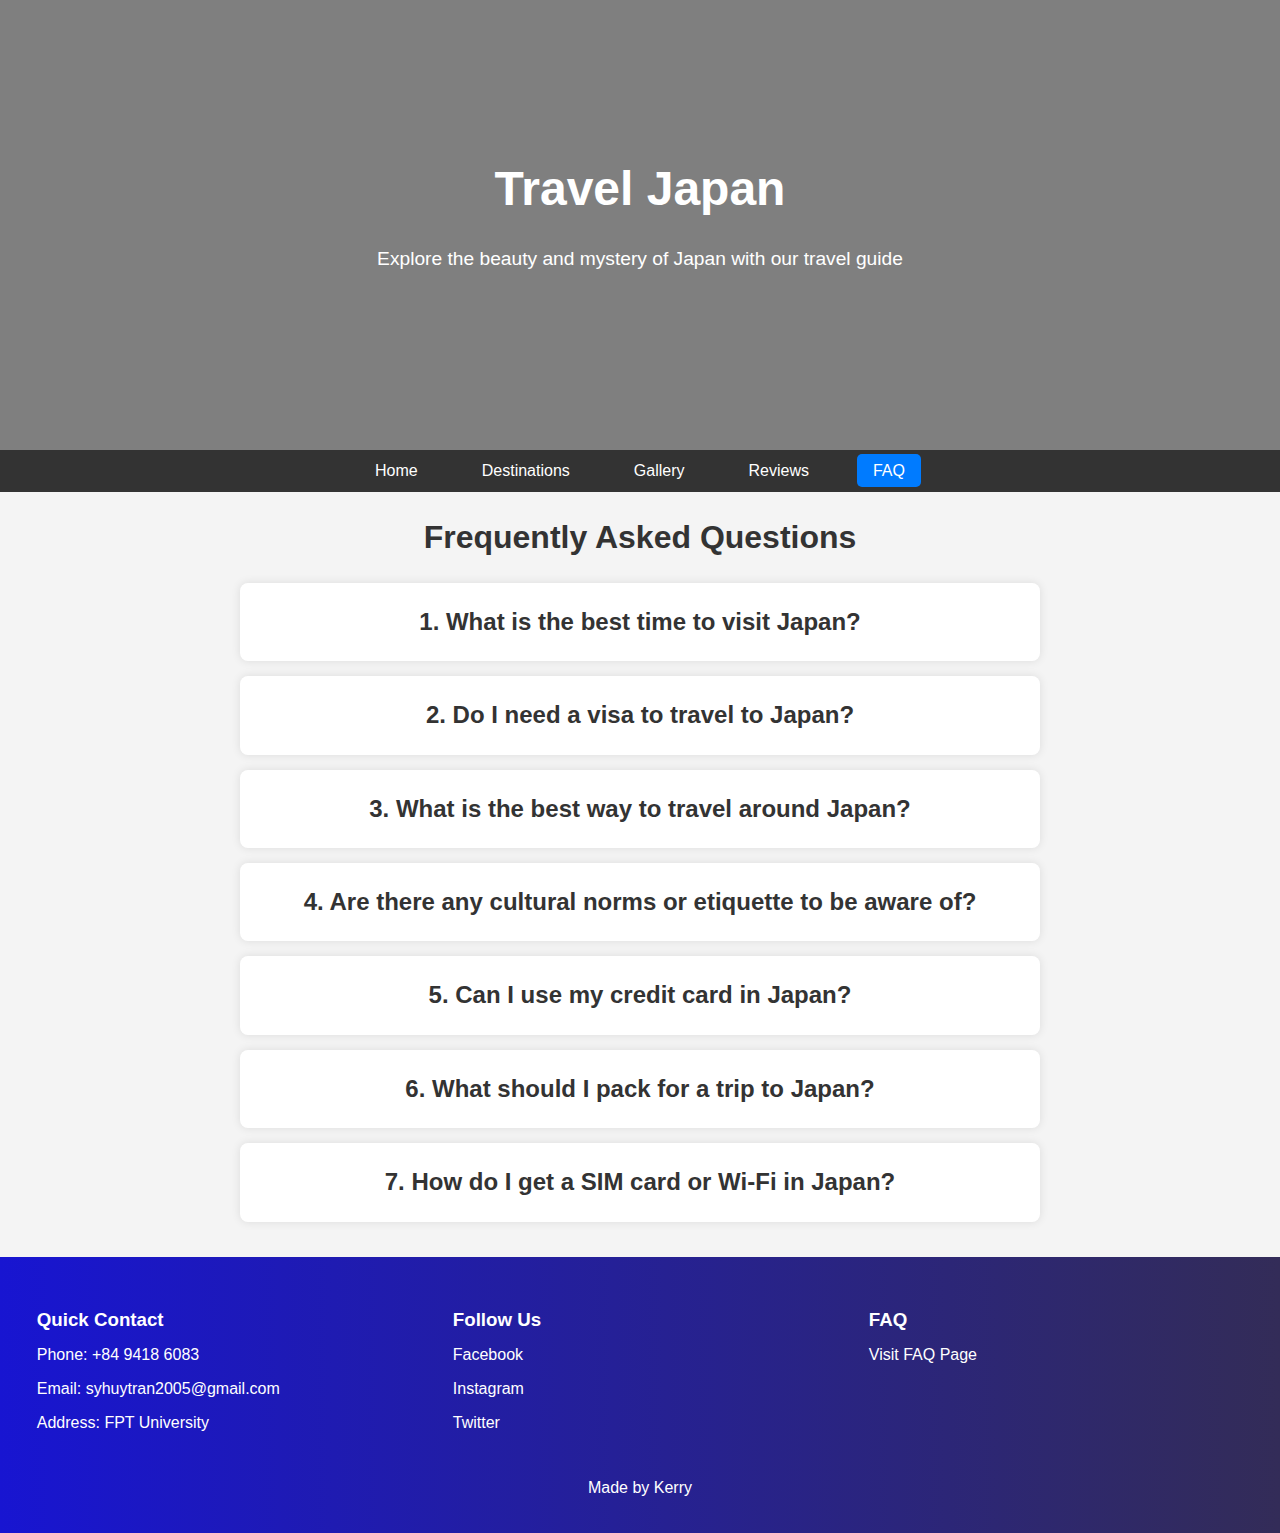
<file: faq.html>
<!DOCTYPE html>
<html lang="en">
<head>
    <meta charset="UTF-8">
    <meta name="viewport" content="width=device-width, initial-scale=1.0">
    <title>FAQ - Travel Japan</title>
    <link rel="stylesheet" href="css/style.css">

</head>
<body>

    <header>
        <h1>Travel Japan</h1>
        <p>Explore the beauty and mystery of Japan with our travel guide</p>
    </header>

    <nav>
        <ul>
            <li><a href="index.html">Home</a></li>
            <li><a href="index.html#destinations">Destinations</a></li>
            <li><a href="index.html#gallery">Gallery</a></li>
            <li><a href="index.html#reviews">Reviews</a></li>
            <li><a href="faq.html" class="active">FAQ</a></li>
        </ul>
    </nav>

    <section class="faq-section">
        <h2>Frequently Asked Questions</h2>
        <div class="faq-container">
            <div class="faq-item">
                <h3>1. What is the best time to visit Japan?</h3>
                <p class="answer">The best time to visit Japan is during the spring (March to May) when cherry blossoms bloom, or during autumn (September to November) when the fall colors are breathtaking.</p>
            </div>

            <div class="faq-item">
                <h3>2. Do I need a visa to travel to Japan?</h3>
                <p class="answer">Citizens of many countries, including the US, Canada, and most EU countries, can visit Japan for up to 90 days without a visa for tourism purposes. Check with your local embassy for specific visa requirements.</p>
            </div>

            <div class="faq-item">
                <h3>3. What is the best way to travel around Japan?</h3>
                <p class="answer">The most efficient way to travel around Japan is by using the Japan Rail Pass, which provides unlimited travel on the country's extensive rail network. Alternatively, local trains, buses, and subways are convenient for short trips within cities.</p>
            </div>

            <div class="faq-item">
                <h3>4. Are there any cultural norms or etiquette to be aware of?</h3>
                <p class="answer">Yes, there are several cultural norms in Japan. For example, bowing is a common greeting, and it’s important to remove shoes when entering a home or certain public places. Tipping is not practiced in Japan.</p>
            </div>

            <div class="faq-item">
                <h3>5. Can I use my credit card in Japan?</h3>
                <p class="answer">Credit cards are widely accepted in major cities, especially in hotels, restaurants, and shops in tourist areas. However, in rural areas, cash is preferred. It’s a good idea to carry some cash when traveling outside of big cities.</p>
            </div>

            <div class="faq-item">
                <h3>6. What should I pack for a trip to Japan?</h3>
                <p class="answer">Packing depends on the season. For spring and autumn, light clothing with a jacket is advisable. Summer can be hot and humid, so light, breathable clothing is essential. Winters can be cold, especially in northern Japan, so pack warm clothes.</p>
            </div>

            <div class="faq-item">
                <h3>7. How do I get a SIM card or Wi-Fi in Japan?</h3>
                <p class="answer">SIM cards are available at airports, convenience stores, or electronics shops. Alternatively, you can rent a pocket Wi-Fi device to stay connected during your trip.</p>
            </div>
        </div>
    </section>

    <footer>
        <div class="footer-content">
            <div class="footer-section">
                <h3>Quick Contact</h3>
                <ul>
                    <li>Phone: +84 9418 6083</li>
                    <li>Email: syhuytran2005@gmail.com</li>
                    <li>Address: FPT University</li>
                </ul>
            </div>
            <div class="footer-section">
                <h3>Follow Us</h3>
                <ul>
                    <li><a href="#">Facebook</a></li>
                    <li><a href="#">Instagram</a></li>
                    <li><a href="#">Twitter</a></li>
                </ul>
            </div>
            <div class="footer-section">
                <h3>FAQ</h3>
                <ul>
                    <li><a href="#faq">Visit FAQ Page</a></li>
                </ul>
            </div>
        </div>
        <p>Made by Kerry</p>
    </footer>

    <script>
        // FAQ toggle
        document.querySelectorAll('.faq-item h3').forEach(item => {
            item.addEventListener('click', () => {
                const parent = item.parentElement;
                parent.classList.toggle('active');
            });
        });
    </script>

</body>
</html>
</file>
<file: css/style.css>
/* General Reset */
* {
    margin: 0;
    padding: 0;
    box-sizing: border-box;
}

/* Body Styling */
body {
    font-family: Arial, sans-serif;
    line-height: 1.6;
    color: #333;
}

/* Header Section */
header {
    background: linear-gradient(rgba(0, 0, 0, 0.5), rgba(0, 0, 0, 0.5)),  url("https://www.celebritycruises.com/blog/content/uploads/2021/03/what-is-japan-known-for-mt-fuji-hero-1920x890.jpg");
    background-size: cover; 
    background-position: center; 
    background-repeat: no-repeat;
    height: 50vh;
    color: white;
    display: flex;
    flex-direction: column;
    justify-content: center;
    align-items: center;
    text-align: center;
}

header h1 {
    font-size: 3rem;
    margin-bottom: 1rem;
}
header p {
    margin-bottom: 1.5rem;
    font-size: 1.2rem;
}
.search-bar {
    display: flex;
    width: 50%;
}
.search-bar input {
    flex: 1;
    padding: 0.8rem;
    font-size: 1rem;
    border: none;
    border-radius: 5px 0 0 5px;
}
.search-bar button {
    padding: 0.8rem;
    font-size: 1rem;
    background: #007bff;
    color: white;
    border: none;
    cursor: pointer;
    border-radius: 0 5px 5px 0;
}
.search-bar button:hover {
    background: #0056b3;
}

/* Navigation Bar */
nav {
    background: #333;
    color: white;
    padding: 0.5rem 1rem;
}
nav ul {
    list-style: none;
    display: flex;
    justify-content: center;
}
nav ul li {
    margin: 0 1rem;
}
nav ul li a {
    text-decoration: none;
    color: white;
    padding: 0.5rem 1rem;
    border-radius: 5px;
}
nav ul li a:hover, nav ul li a.active {
    background: #007bff;
    color: white;
}

/* Section Styling */
section {
    padding: 2rem 1rem;
    text-align: center;
}

/* Featured Destinations */
#destinations {
    text-align: center;
    margin: 50px 0;
}

.featured-destinations {
    display: flex;
    justify-content: center;
    gap: 20px;
    flex-wrap: wrap;
}

.destination {
    width: 250px;
    overflow: hidden;
    border-radius: 10px;
    position: relative;
    transition: transform 0.3s ease-in-out;
    flex: 1;
    max-width: 30%;
    margin: 1rem;
    border: 1px solid #ddd;
    padding-bottom: 10px;
}

.destination a {
    text-decoration: none;
    color: inherit;
}

.destination img {
    width: 100%;
    height: 200px;
    object-fit: cover;
    border-radius: 10px;
    transition: transform 0.3s ease;
}

.destination:hover img {
    transform: scale(1.1);
}

.destination:hover {
    transform: translateY(-10px);
}

.destination h3 {
    margin: 1rem 0;
    font-size: 1.2em;
}

.destination p {
    color: #555;
    font-size: 1em;
}

.read-more {
    font-size: 1em;
    color: #007BFF;
    text-decoration: none;
    margin-top: 10px;
    cursor: pointer;
    transition: color 0.3s ease;
}

.read-more:hover {
    color: #0056b3; 
    text-decoration: underline; 
}

@media screen and (max-width: 768px) {
    .featured-destinations {
        flex-direction: column;
        align-items: center;
    }
}


/* Travel Gallery */
#gallery {
    text-align: center;
    margin: 50px auto;
}

.gallery {
    display: flex;
    gap: 10px;
    justify-content: center;
    flex-wrap: wrap;
}

.gallery img {
    width: 600px;  
    height: 400px; 
    object-fit: cover; 
    border-radius: 15px;
    margin: 0 auto 5;
}

.slick-slide {
    margin: 0 10px;
}

.slick-prev, .slick-next {
    background-color: #000;
    color: #fff;
    border-radius: 50%;
    padding: 10px;
}
/* Intro */
#intro {
    position: relative;
    background: url('https://www.japan-guide.com/thumb/XYZeXYZe2011_1680.jpg') no-repeat center center/cover;
    height: 100vh;
    color: white;
    text-align: center;
    display: flex;
    justify-content: center;
    align-items: center;
    flex-direction: column;
    padding: 20px;
}

.intro-container {
    position: absolute;
    top: 0;
    left: 0;
    right: 0;
    bottom: 0;
    display: flex;
    flex-direction: column;
    justify-content: center;
    align-items: start;
    text-align: justify;
    padding: 100px;
    background-color: rgba(0, 0, 0, 0.5); 
}

.intro-container h2 {
    font-size: 2.5rem;
    margin-bottom: 20px;
}

.intro-container p {
    font-size: 1.2rem;
    margin-bottom: 20px;
}

.btn {
    font-size: 1.2rem;
    padding: 15px 30px;
    background-color: #ff6347;
    color: white;
    border: none;
    border-radius: 5px;
    text-decoration: none;
    transition: background-color 0.3s;
}

.btn:hover {
    background-color: #ff4500;
}



/* Reviews Section */
.reviews {
    display: flex;
    flex-direction: column;
    align-items: center;
    animation: fadeIn 2s;
}
.review {
    max-width: 600px;
    margin: 1rem;
    padding: 1rem;
    border: 1px solid #ddd;
    border-radius: 10px;
    background: #f9f9f9;
    text-align: left;
}

/* Footer Section */
footer {
    background: linear-gradient(to right, #1815d1, #332c58); /* Gradient màu hồng sang vàng cam */
    color: white;
    padding: 2rem 1rem;
    text-align: center;
}
.footer-content {
    display: flex;
    justify-content: space-around;
    flex-wrap: wrap;
    margin-bottom: 1rem;
}
.footer-section {
    flex: 1;
    max-width: 30%;
    margin: 1rem;
    text-align: left;
}
.footer-section ul {
    list-style: none;
}
.footer-section ul li {
    margin: 0.5rem 0;
}
.footer-section ul li a {
    color: white;
    text-decoration: none;
}
.footer-section ul li a:hover {
    text-decoration: underline;
}
/* Container styling for the tour selection */
.box {
    background-color: #f9f9f9;
    border: 1px solid #ddd;
    border-radius: 10px;
    padding: 20px;
    max-width: 600px;
    margin: 20px auto;
    box-shadow: 0 4px 6px rgba(0, 0, 0, 0.1);
}
    .star {
        font-size: 30px;
        color: gray; 
        cursor: pointer;
    }

    .star.selected {
        color: gold;
    }
.review {
    width: 100%;
    max-width: 800px;
    padding: 10px;
    margin-bottom: 15px;
    border: 1px solid #ddd;
    border-radius: 10px;
    background-color: #f9f9f9;
    box-shadow: 0 1px 3px rgba(0, 0, 0, 0.1);
}

.review-header {
    display: flex;
    align-items: center;
    margin-bottom: 10px;
}

.review-avatar {
    width: 50px;
    height: 50px;
    border-radius: 50%;
    margin-right: 15px;
}

.review h3 {
    font-size: 1.2rem;
    color: #333;
}

.review p {
    font-size: 1rem;
    color: #555;
}

.review-avatar + h3 {
    margin: 0;
}


/* Header styling */
.box1 {
    background-color: #007bff;
    color: white;
    text-align: center;
    font-weight: bold;
    padding: 15px;
    border-radius: 10px 10px 0 0;
    font-size: 1.2rem;
}

/* Input field and label styling */
.input {
    margin: 15px 0;
    display: flex;
    justify-content: space-between;
    align-items: center;
}

.input label {
    font-weight: bold;
    flex-basis: 30%;
    text-align: right;
    margin-right: 10px;
}

.input .form {
    flex-basis: 65%;
    padding: 10px;
    border: 1px solid #ddd;
    border-radius: 5px;
    font-size: 1rem;
}

/* Price section styling */
.price {
    font-size: 1.5rem;
    font-weight: bold;
    color: #000000;
    text-align: center;
    margin: 20px 0;
}

/* Book Tour button styling */
.button {
    background-color: #007bff;
    color: white;
    font-size: 1rem;
    padding: 10px 20px;
    border: none;
    border-radius: 5px;
    cursor: pointer;
    transition: all 0.3s ease;
    margin: 20px 0;
}

.button:hover {
    background-color: #0056b3;
    transform: translateY(-2px);
}

/* Total amount styling */
.amount {
    background-color: #333a35;
    color: white;
    font-size: 1.2rem;
    font-weight: bold;
    text-align: center;
    padding: 10px;
    border-radius: 5px;
    margin-top: 15px;
}


/* Animations */
@keyframes fadeIn {
    from {
        opacity: 0;
        transform: translateY(20px);
    }
    to {
        opacity: 1;
        transform: translateY(0);
    }
}

/* Media Queries */
@media (max-width: 1024px) {
    header h1 {
        font-size: 2.5rem;
    }
    .search-bar {
        width: 70%;
    }
    .gallery img, .destination img {
        width: 45%;
    }
}

@media (max-width: 768px) {
    nav ul {
        flex-direction: column;
        text-align: center;
    }
    .featured-destinations, .gallery {
        flex-direction: column;
        align-items: center;
    }
    .gallery img, .destination img {
        width: 90%;
    }
}

@media (max-width: 480px) {
    header {
        height: auto;
        padding: 2rem 1rem;
    }
    header h1 {
        font-size: 1.8rem;
    }
    .search-bar {
        flex-direction: column;
        width: 100%;
    }
    .search-bar input, .search-bar button {
        border-radius: 5px;
        margin-bottom: 0.5rem;
    }
    footer {
        font-size: 0.9rem;
    }
}
header {
    display: flex;
    flex-direction: column;
}

header img {
    order: 1; 
}

/* Faq */

.faq-section {
            padding: 20px;
            background-color: #f4f4f4;
        }
        .faq-section h2 {
            text-align: center;
            font-size: 2rem;
            margin-bottom: 20px;
        }
        .faq-container {
            max-width: 800px;
            margin: 0 auto;
        }
        .faq-item {
            background: #fff;
            padding: 20px;
            margin-bottom: 15px;
            border-radius: 8px;
            box-shadow: 0 0 10px rgba(0, 0, 0, 0.1);
        }
        .faq-item h3 {
            font-size: 1.5rem;
            cursor: pointer;
            color: #333;
        }
        .faq-item p {
            font-size: 1rem;
            margin-top: 10px;
            color: #555;
        }
        .faq-item .answer {
            display: none;
            margin-top: 10px;
            font-size: 1rem;
            color: #666;
        }
        .faq-item.active .answer {
            display: block;
        }
</file>
